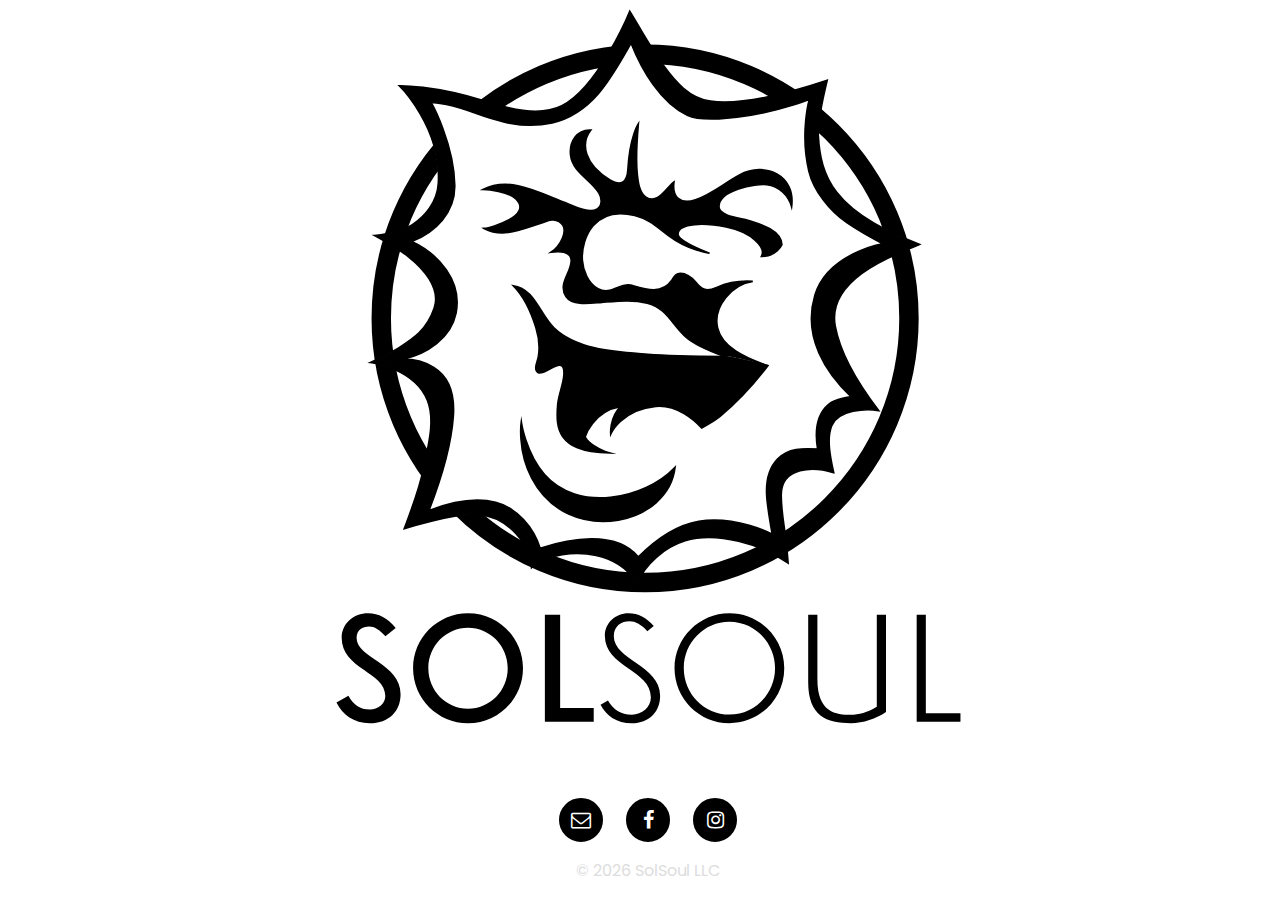
<file: index.html>
<!doctype html>
<html>
<head>
  <title>SolSoul</title>

  <meta http-equiv="Content-Type" content="text/html; charset=utf-8" />
  <meta name="robots" content="INDEX,FOLLOW" />

  <meta property="og:locale" content="en_US" />
  <meta property="og:type" content="website" />
  <meta property="og:title" content="SolSoul &#x1f334; Wear for Sun and Sea in Soul" />
  <meta property="og:url" content="https://solsoul.co/" />
  <meta property="og:site_name" content="SolSoul" />

  <meta name="description" content="Wear for sun and sea in soul. SolSoul offers outerwear, performance wear, headwear, decals, and swag." />
  <meta name="keywords" content="solsoul, sol, soul, apparel, beach, lifestyle, surf, shop, clothing, decals, stickers, offshore, inshore, ocean, wear, tees, tshirts, board shorts, swag, sea, sun, sand" />

  <link rel="apple-touch-icon" sizes="180x180" href="assets/favicons/apple-touch-icon.png">
  <link rel="icon" type="image/png" href="assets/favicons/favicon-32x32.png" sizes="32x32">
  <link rel="icon" type="image/png" href="assets/favicons/favicon-16x16.png" sizes="16x16">
  <link rel="manifest" href="assets/favicons/manifest.json">
  <link rel="mask-icon" href="assets/favicons/safari-pinned-tab.svg" color="#5bbad5">
  <link rel="shortcut icon" href="assets/favicons/favicon.ico">
  <meta name="msapplication-config" content="assets/favicons/browserconfig.xml">
  <meta name="theme-color" content="#ffffff">

  <link href="https://cdnjs.cloudflare.com/ajax/libs/font-awesome/4.7.0/css/font-awesome.min.css" rel="stylesheet">
  <link href="assets/css/style.css" rel="stylesheet">
</head>
<body>
  <main>
    <img src="assets/images/logo-outlines.svg"/>
  </main>
  <nav>
    <a class="fa fa-envelope-o" href="mailto:info@solsoul.co" title="Email"></a>
    <a class="fa fa-facebook" href="https://facebook.com/solsoulbrand" title="Facebook"></a>
    <a class="fa fa-instagram" href="https://instagram.com/solsoulbrand" title="Instagram"></a>
  </nav>
  <footer>
    &copy; <span id="year"></span> SolSoul LLC
  </footer>

  <script>
  (function () {
    var year = document.querySelector('#year');
    year.innerText = (new Date()).getFullYear();
  })();
  </script>
</body>
</html>
</file>
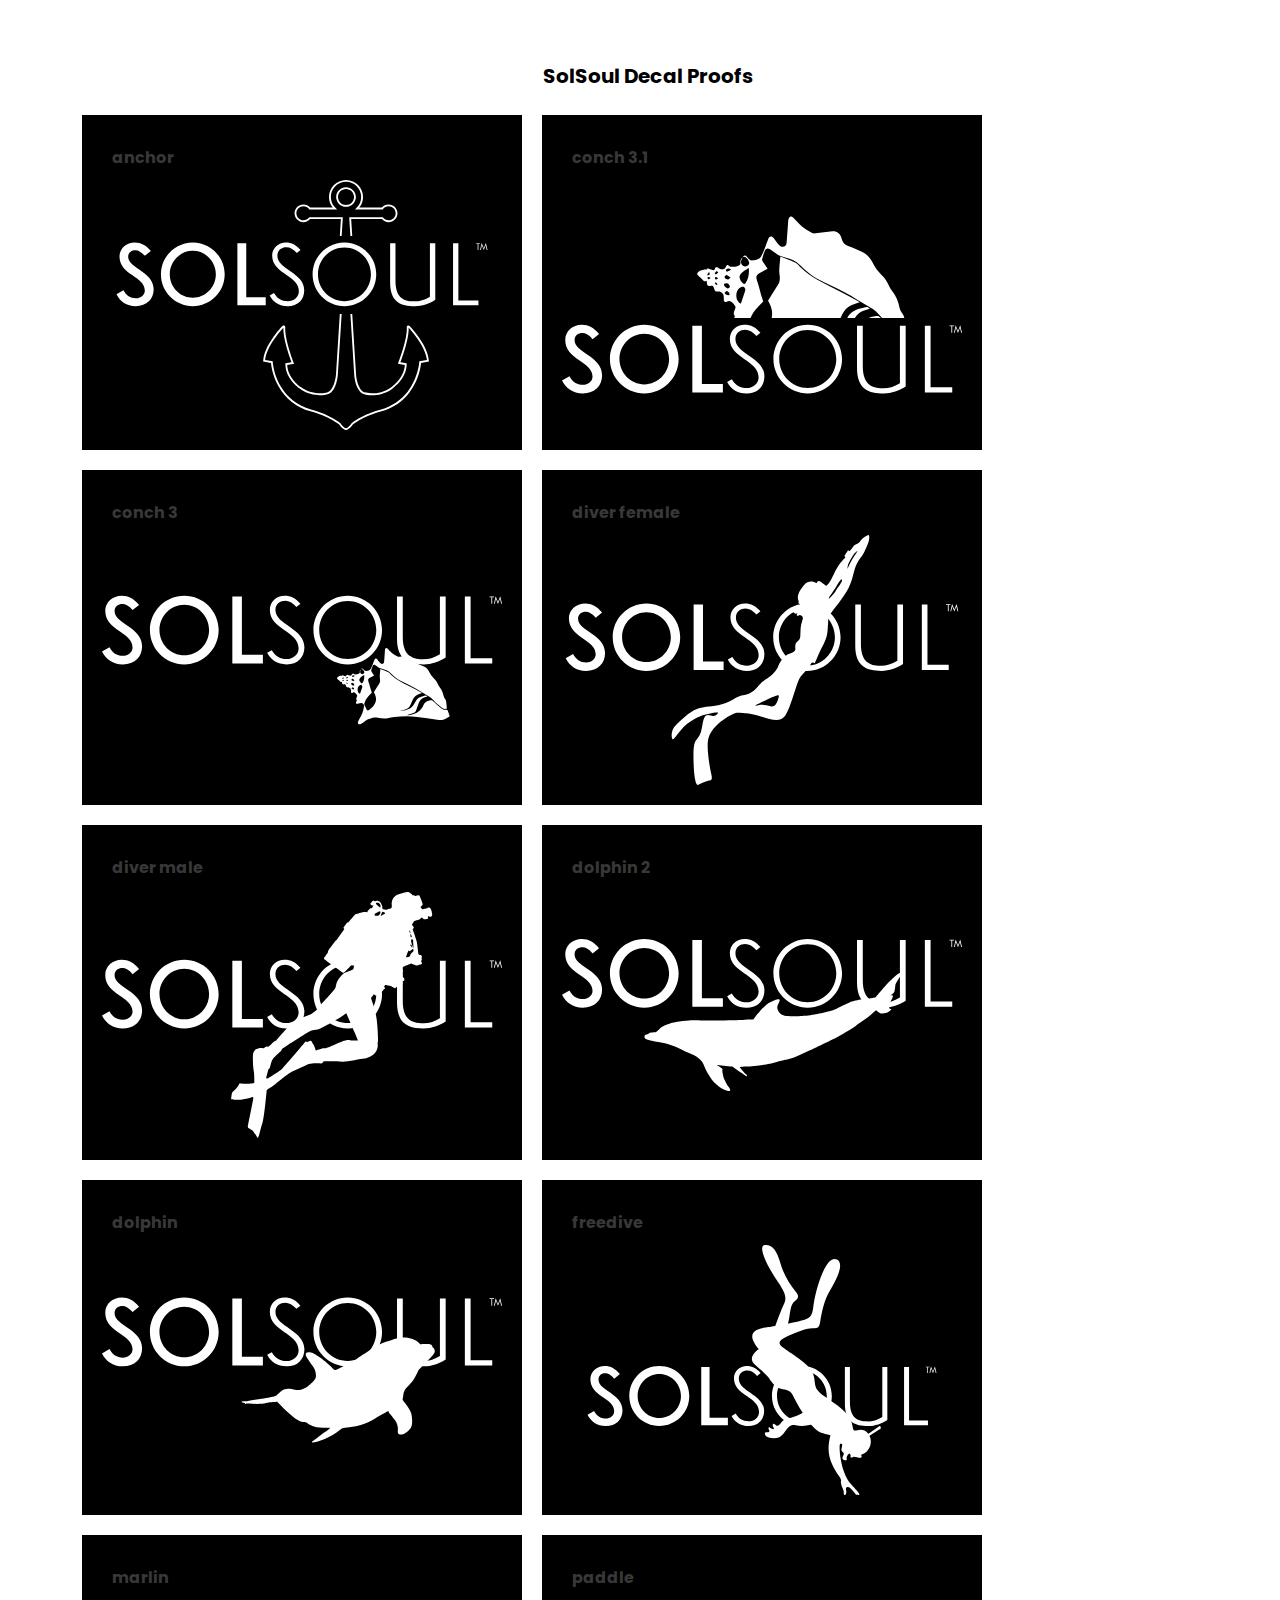
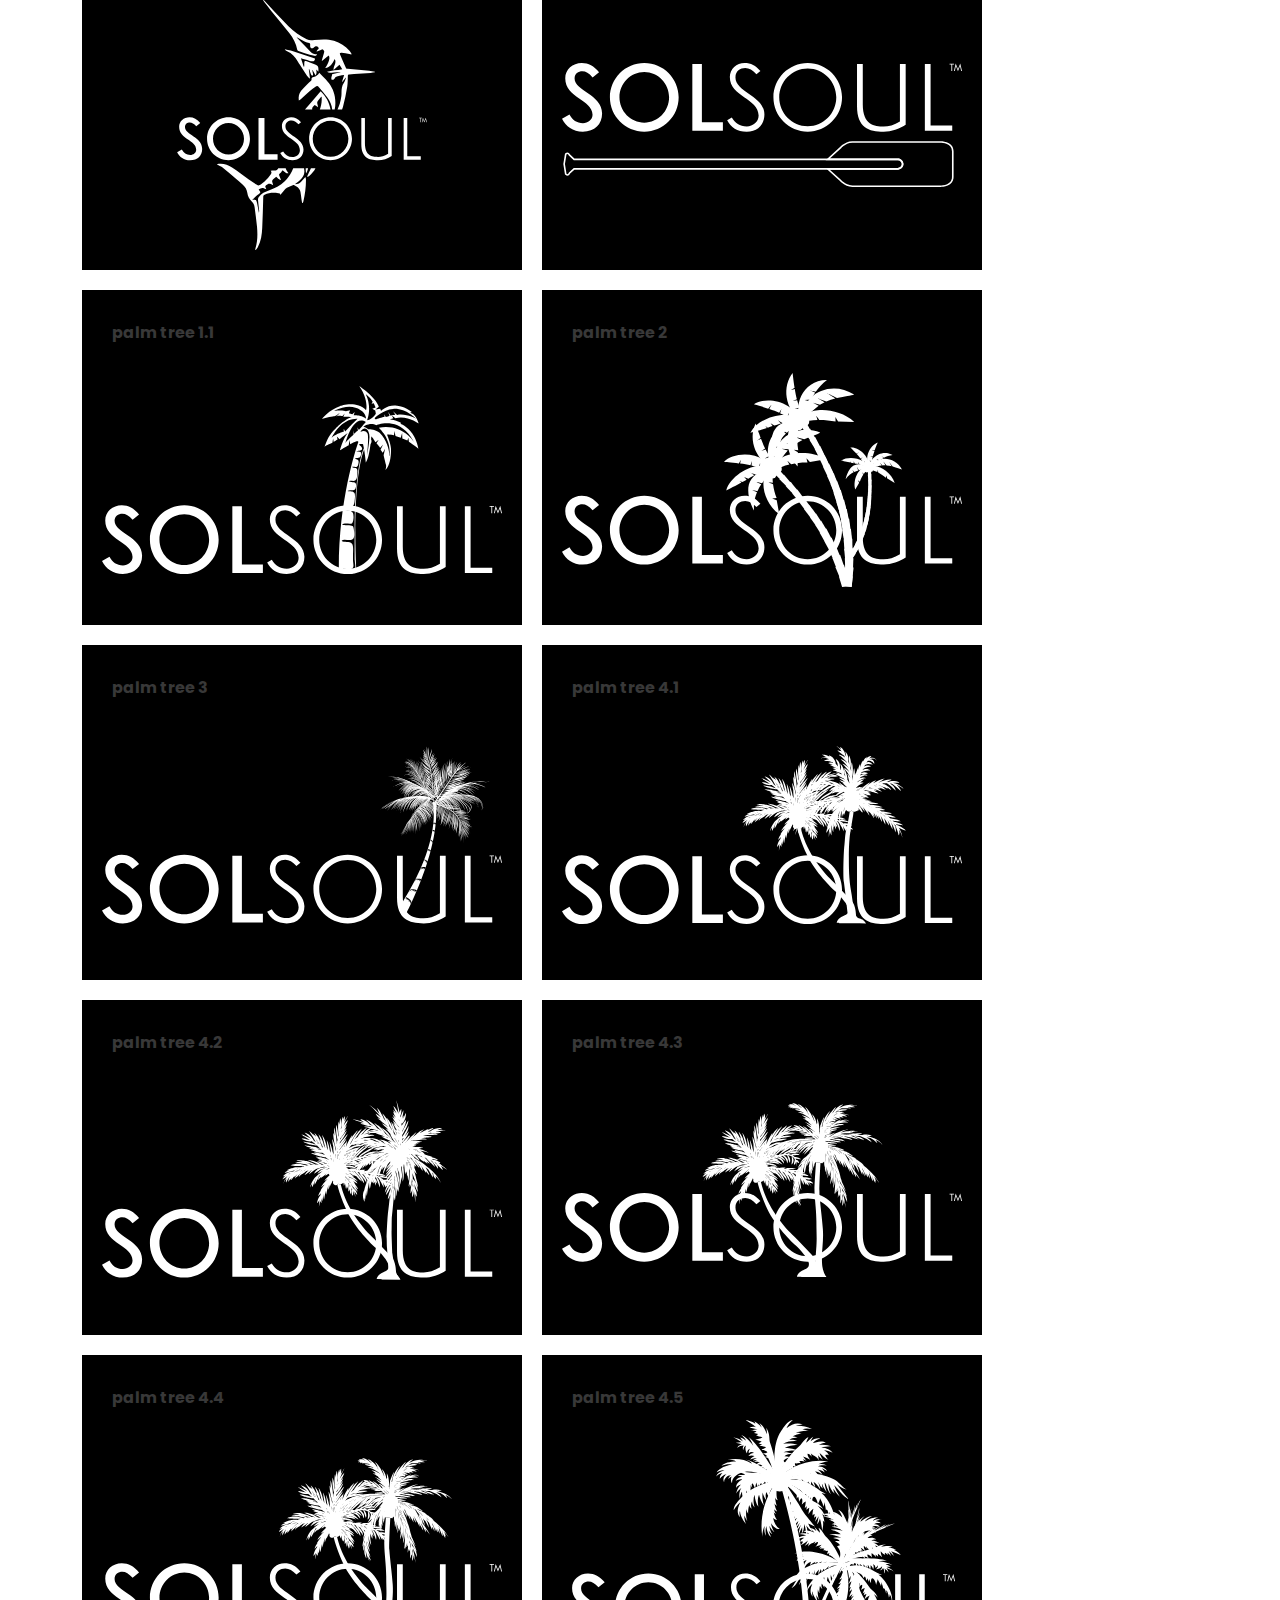
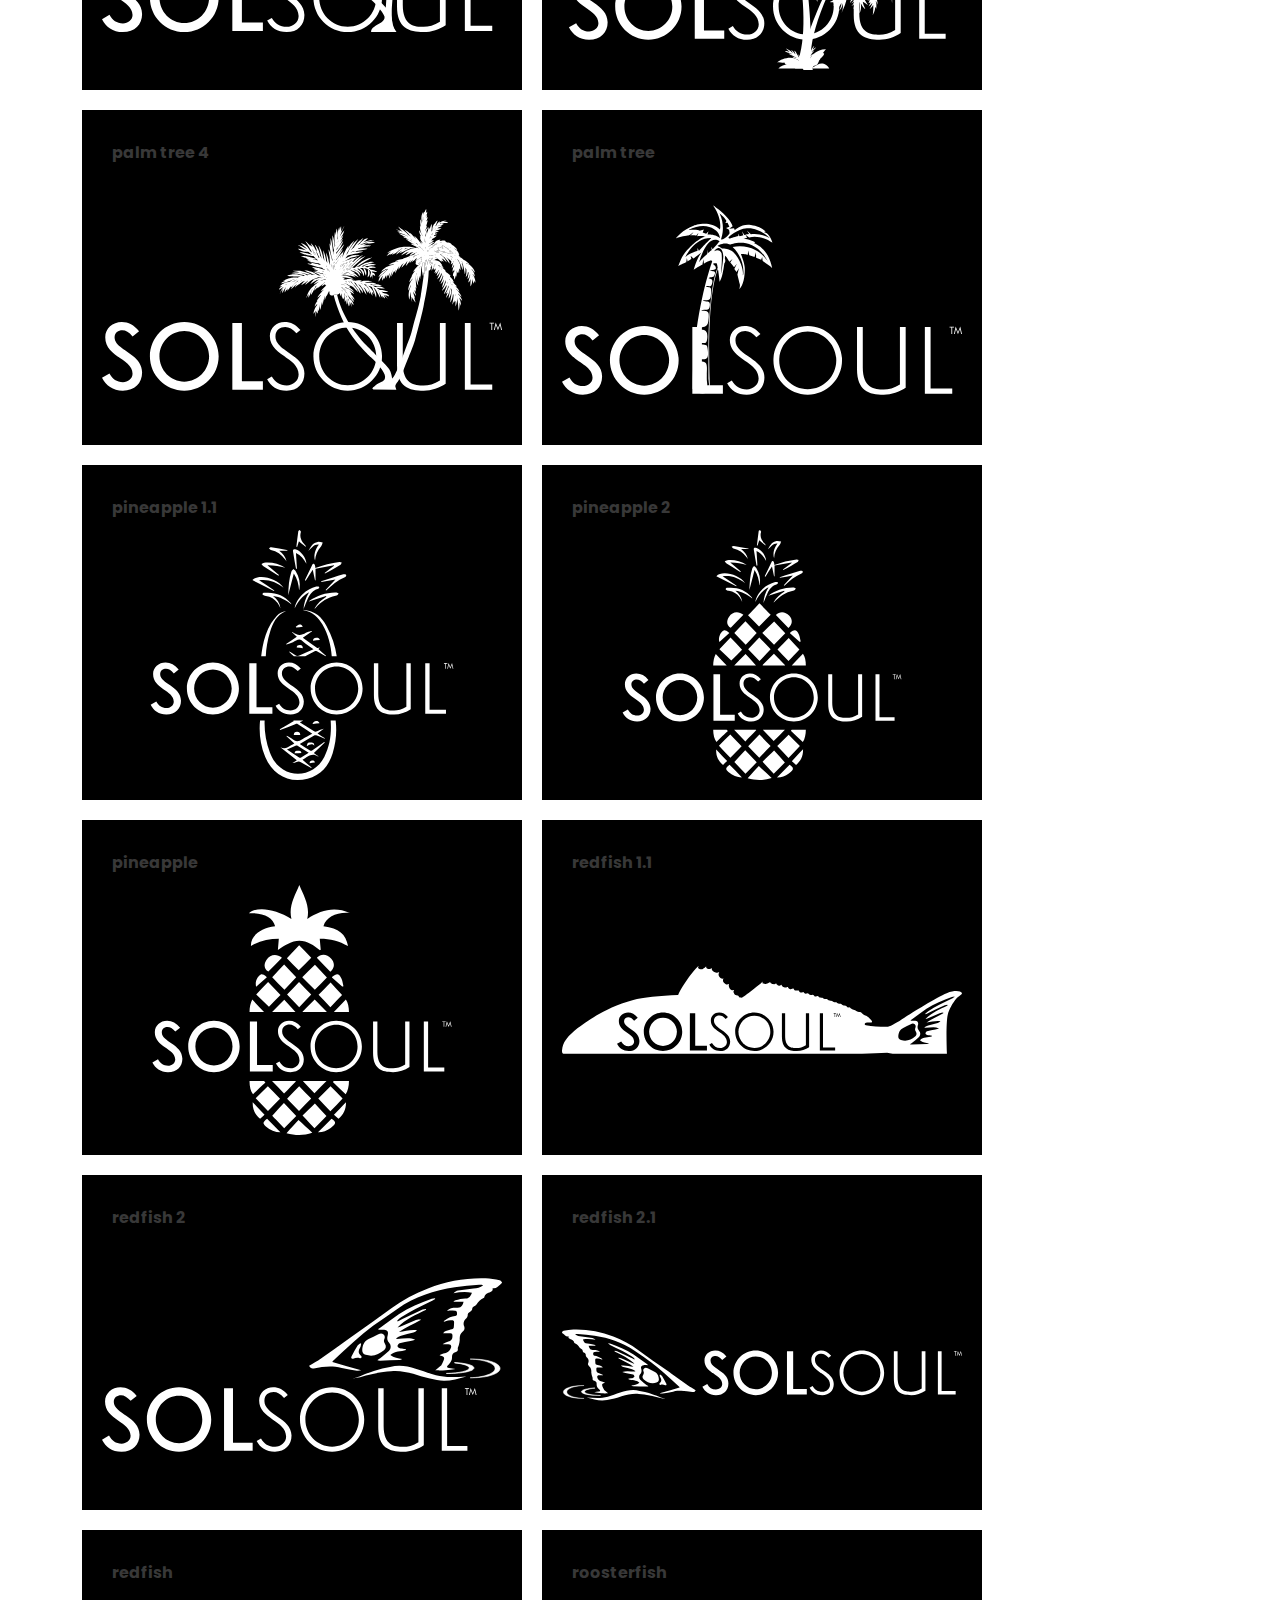
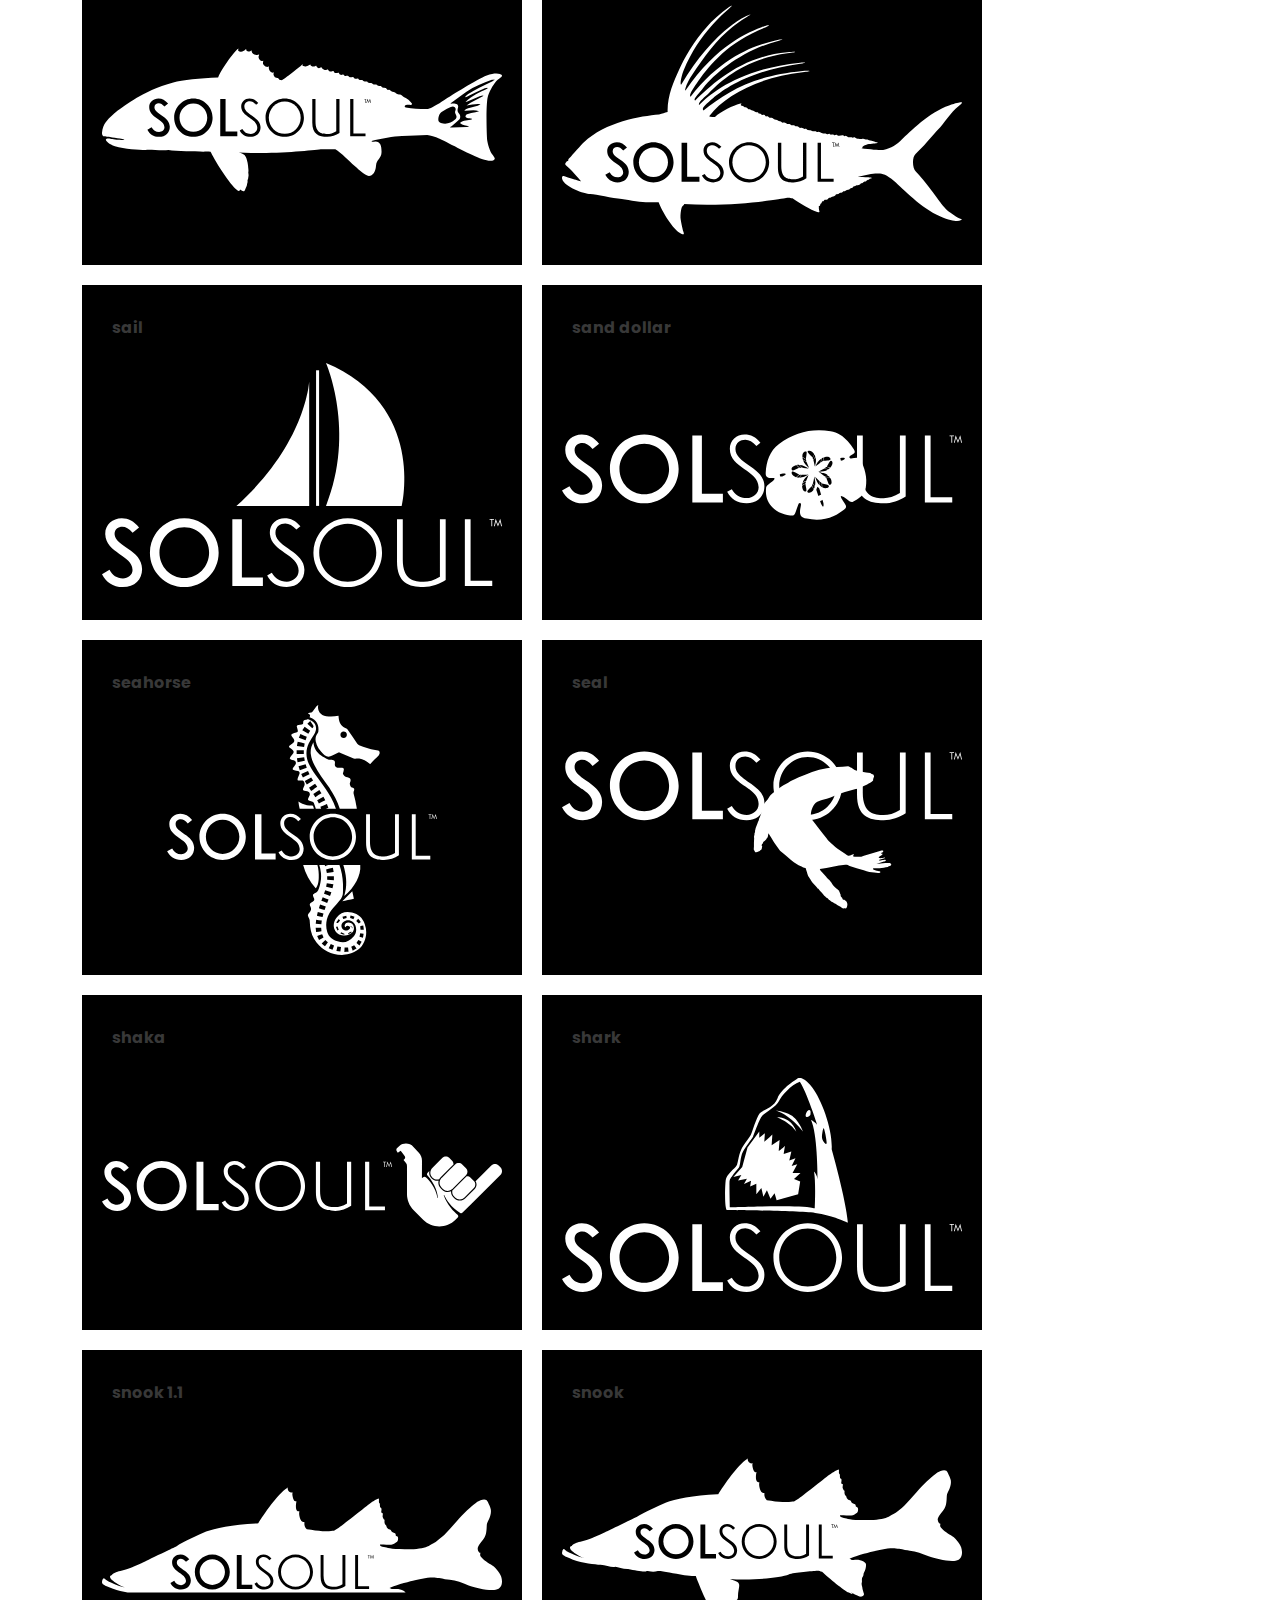
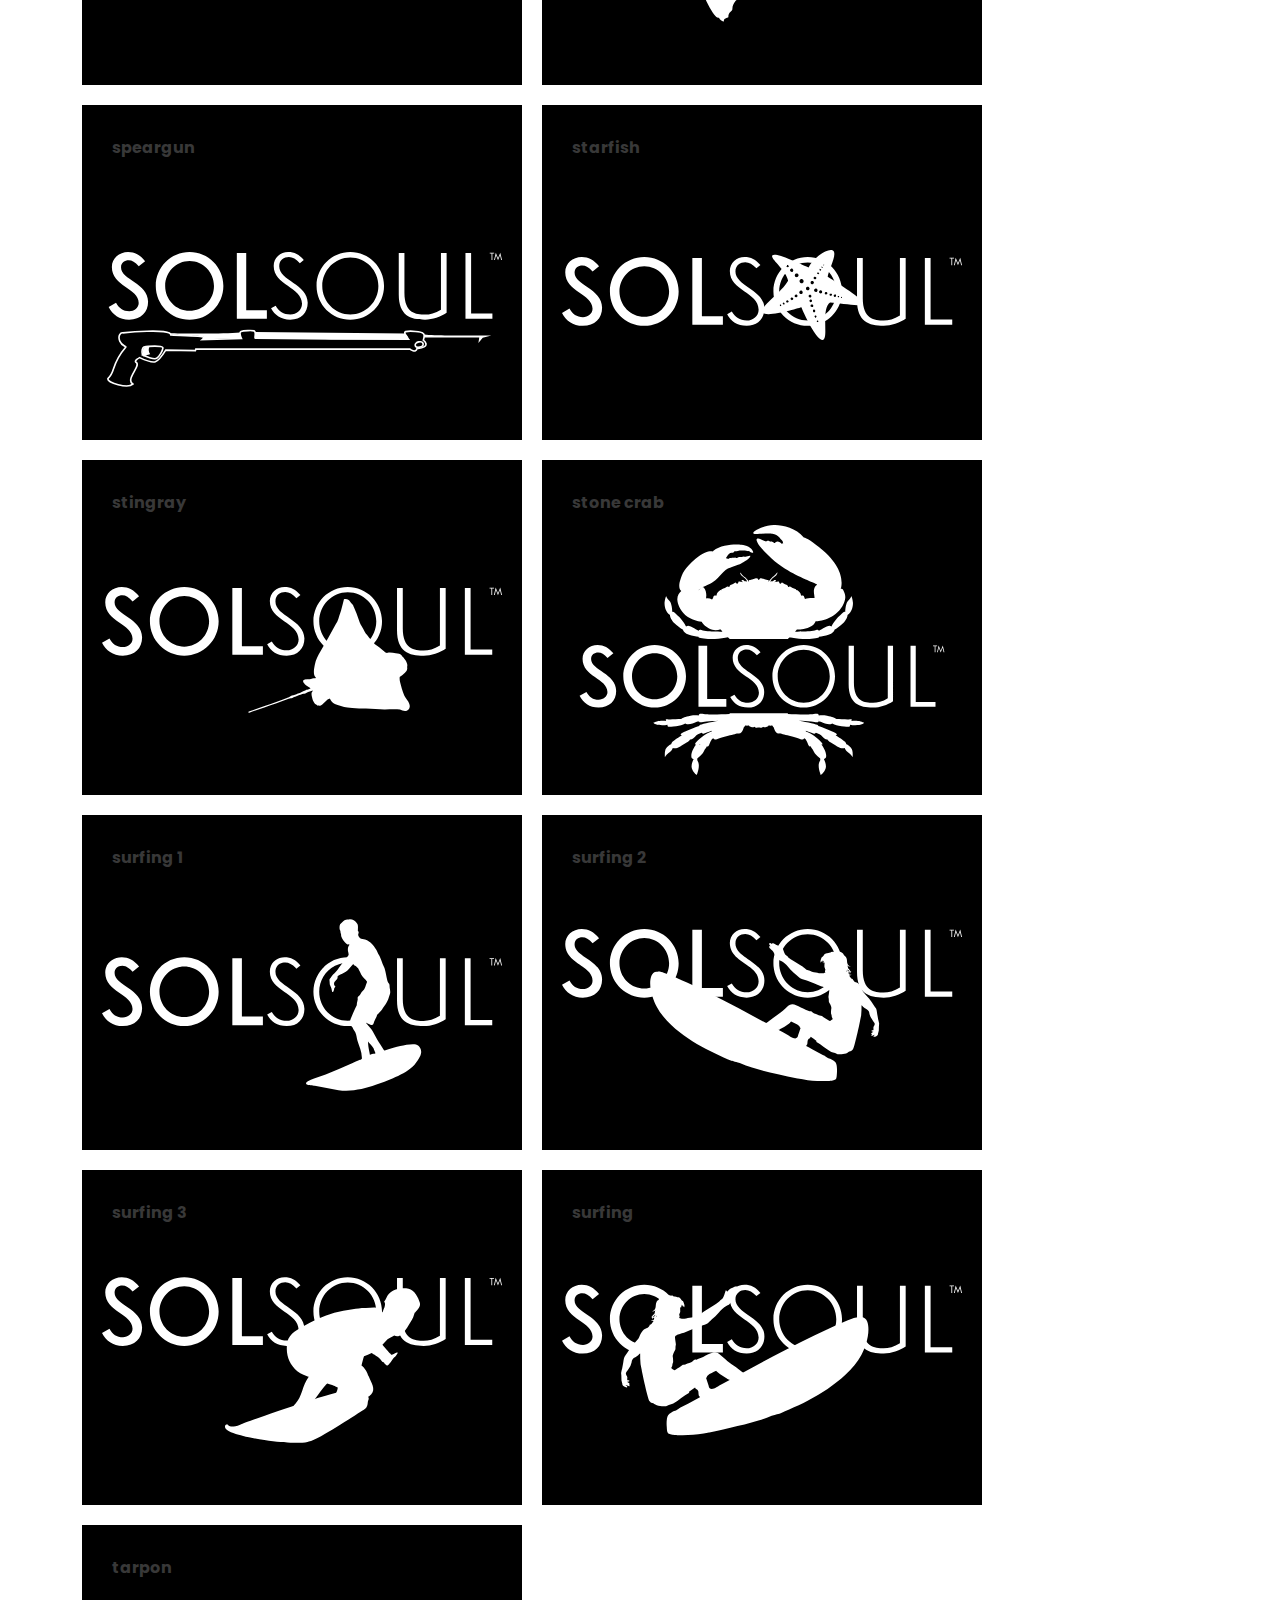
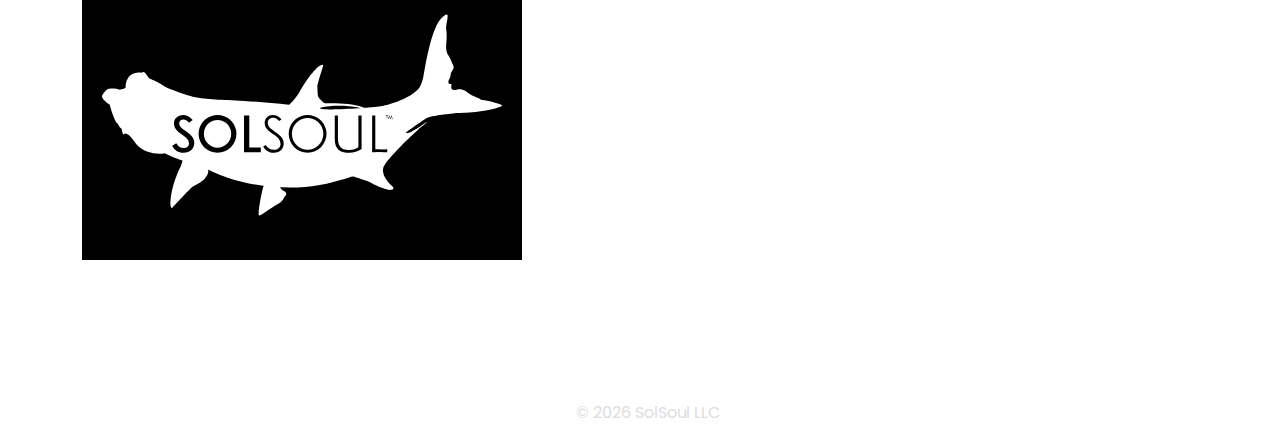
<file: decals.html>
<!doctype html>
<html>
<head>
  <title>SolSoul</title>

  <meta http-equiv="Content-Type" content="text/html; charset=utf-8" />
  <meta name="robots" content="NOINDEX,NOFOLLOW" />

  <link rel="apple-touch-icon" sizes="180x180" href="assets/favicons/apple-touch-icon.png">
  <link rel="icon" type="image/png" href="assets/favicons/favicon-32x32.png" sizes="32x32">
  <link rel="icon" type="image/png" href="assets/favicons/favicon-16x16.png" sizes="16x16">
  <link rel="manifest" href="assets/favicons/manifest.json">
  <link rel="mask-icon" href="assets/favicons/safari-pinned-tab.svg'," color="#5bbad5">
  <link rel="shortcut icon" href="assets/favicons/favicon.ico">
  <meta name="msapplication-config" content="assets/favicons/browserconfig.xml">
  <meta name="theme-color" content="#ffffff">

  <link href="https://cdnjs.cloudflare.com/ajax/libs/font-awesome/4.7.0/css/font-awesome.min.css" rel="stylesheet">
  <link href="assets/css/style.css" rel="stylesheet">
  <script src="assets/js/polyfills.js"></script>
</head>
<body>
  <main id="decals">
    <div id="container">
      <h1>SolSoul Decal Proofs</h1>
    </div>
  </main>
  <nav>
  </nav>
  <footer>
    &copy; <span id="year"></span> SolSoul LLC
  </footer>

  <script>
  (function () {
    var year = document.querySelector('#year');
    year.innerText = (new Date()).getFullYear();
  })();

  (function () {
    'use strict';

    var files = [
      'anchor.svg',
      'conch 3.1.svg',
      'conch 3.svg',
      'diver female.svg',
      'diver male.svg',
      'dolphin 2.svg',
      'dolphin.svg',
      'freedive.svg',
      'marlin.svg',
      'paddle.svg',
      'palm tree 1.1.svg',
      'palm tree 2.svg',
      'palm tree 3.svg',
      'palm tree 4.1.svg',
      'palm tree 4.2.svg',
      'palm tree 4.3.svg',
      'palm tree 4.4.svg',
      'palm tree 4.5.svg',
      'palm tree 4.svg',
      'palm tree.svg',
      'pineapple 1.1.svg',
      'pineapple 2.svg',
      'pineapple.svg',
      'redfish 1.1.svg',
      'redfish 2.svg',
      'redfish 2.1.svg',
      'redfish.svg',
      'roosterfish.svg',
      'sail.svg',
      'sand dollar.svg',
      'seahorse.svg',
      'seal.svg',
      'shaka.svg',
      'shark.svg',
      'snook 1.1.svg',
      'snook.svg',
      'speargun.svg',
      'starfish.svg',
      'stingray.svg',
      'stone crab.svg',
      'surfing 1.svg',
      'surfing 2.svg',
      'surfing 3.svg',
      'surfing.svg',
      'tarpon.svg'
    ],
    main = document.querySelector('#container'),
    i,
    file,
    div,
    header;

    for (i = 0; i < files.length; i++) {
      file = files[i];

      header = document.createElement('h2');
      header.innerText = file.replace('.svg', '');
      header.classList.add(header.innerText.replace(/[\.\s]/g, '-'));

      var svg = document.createElement('img');
      svg.src = 'assets/images/decals/' + file;

      div = document.createElement('div');
      div.classList.add('decal');
      // div.style['background-image'] = 'url(assets/images/decals/' + file + ')';
      div.appendChild(header);
      div.appendChild(svg);

      main.appendChild(div);
    }

  })();
  </script>
</body>
</html>
</file>
<file: assets/css/style.css>
@import url('https://fonts.googleapis.com/css?family=Poppins');

* {
  font-family: 'Poppins', sans-serif;
}

html, body {
  font-family: 'Poppins', sans-serif;
  font-size: 10px;
  height: 100%;
  width: 100%;
}

main {
  height: calc(100% - 14rem);
  width: 100%;
}

main img {
  display: block;
  height: calc(100% - 1rem);
  margin: 0 auto;
}

nav {
  height: 4rem;
  padding-top: 3rem;
  text-align: center;
}

nav a {
  background: #000;
  border: 0.4rem solid #000;
  border-radius: 50%;
  color: #fff;
  cursor: pointer;
  display: inline-block;
  font-size: 2rem !important;
  height: 3.6rem;
  margin: 0 1rem;
  text-decoration: none;
  transition: .3s ease-out;
  width: 3.6rem;
}

nav a:hover {
  background: transparent;
  color: #333;
  transition: .3s ease-out;
}

nav a:before {
  vertical-align: -41%;
  padding: 1rem;
}

.fa-envelope-o:before {
  padding: 0;
}

footer {
  color: #ddd;
  font-size: 1.6rem;
  height: 2rem;
  padding: 2rem 0;
  text-align: center;
  width: 100%;
}

@media only screen
  and (min-device-width: 320px)
  and (max-device-width: 570px)
  and (-webkit-min-device-pixel-ratio: 2) {

  html, body {
    font-size: 20px;
  }

  main {
    height: auto;
    margin: 0 auto;
    width: 90%;
  }
}

/* decal proofs */
#decals {
  height: auto;
  padding: 40px 0;
}

#decals h1 {
  text-align: center;
}

#decals img {
  height: 25rem;
  width: 100%;
}

#container {
  width: 90%;
  margin: 0 auto;
}

.decal {
  background-color: #000;
  background-repeat: no-repeat;
  background-position: center center;
  background-size: contain;
  padding: 20px;
  margin: 10px;
  width: 40rem;
  display: inline-block;
}

.decal h2 {
  margin: 0;
  padding: 10px;
  font-size: 1.6rem;
  color: #383838;
}
</file>
